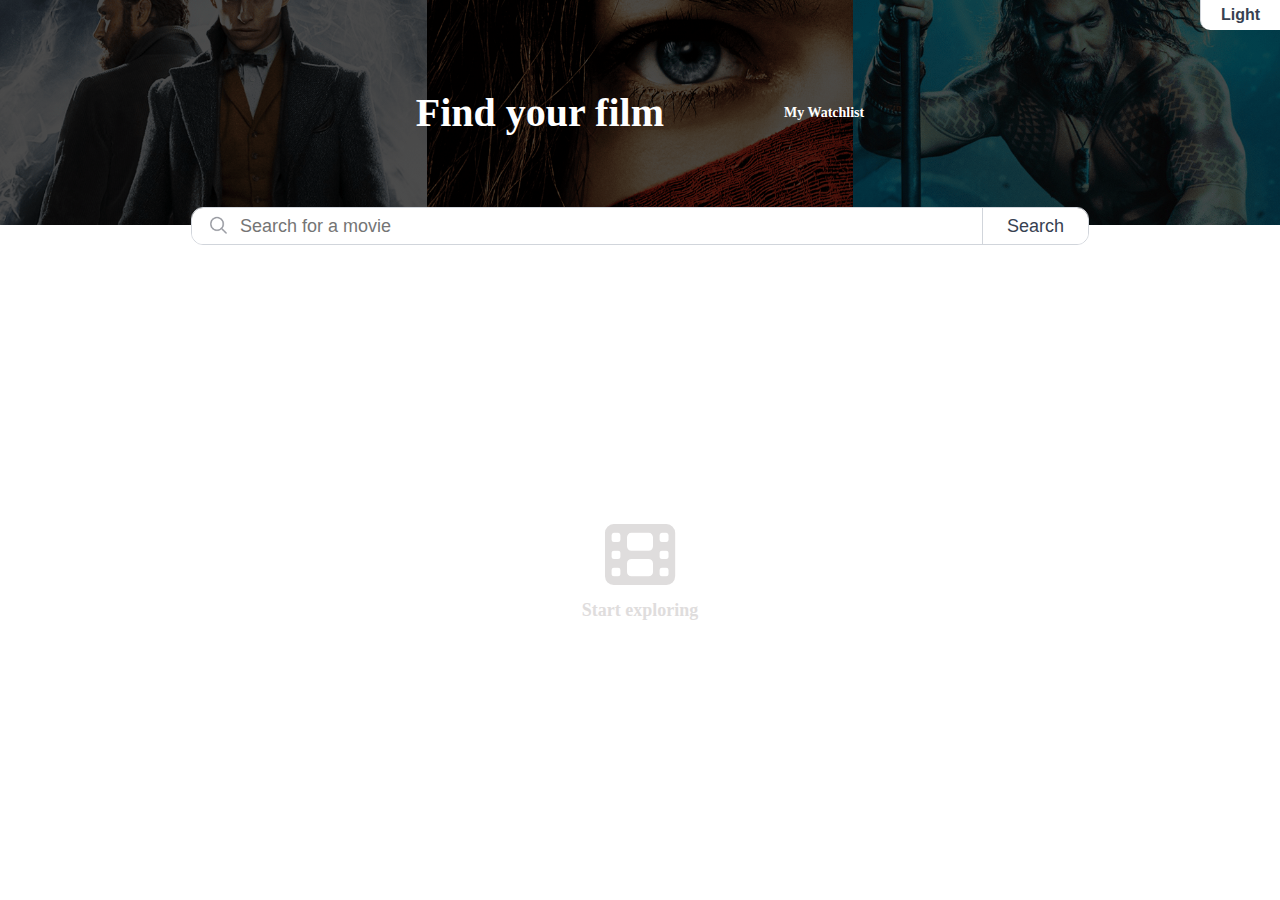
<file: index.html>
<!doctype html>
<html lang='en'>
    <head>
        <meta charset="UTF-8">
        <meta name="viewport" content="width=device-width, initial-scale=1.0">
        <title>Movie Watchlist</title>
        <link rel="stylesheet" href="https://cdnjs.cloudflare.com/ajax/libs/font-awesome/6.5.0/css/all.min.css">
        <link rel="stylesheet" href="index.css">
    </head>
    <body id="body">
        <header>
            <nav>
                <button type="toggle" class="theme-toggle" id="theme-toggle">Light</button>
                <h1>Find your film</h1>
                <a class="watchlist-link" id="watchlist-link" href="watchlist.html">My Watchlist</a>
            </nav>
        </header>
        <main>
            <div class="search-bar">
                <div class="search-input">
                    <label for="movie-search">
                        <img class="search-icon" src="images/search-icon.png">
                    </label>
                    <input id="movie-search" type="text" placeholder="Search for a movie">
                </div>
                <button id="search-btn" type="submit">Search</button>
            </div>
            <label for="movie-search" id="holder">
                <div class="hold">
                    <i class="fa-solid fa-film" id="explore"></i>
                    <h2>Start exploring</h2>
                </div>
            </label>
            <div class="movies-container" id="movies-container">
                <!-- Search result goes here -->
            </div>
        </main>
        <script src="index.js"></script>
    </body>
</html>
</file>
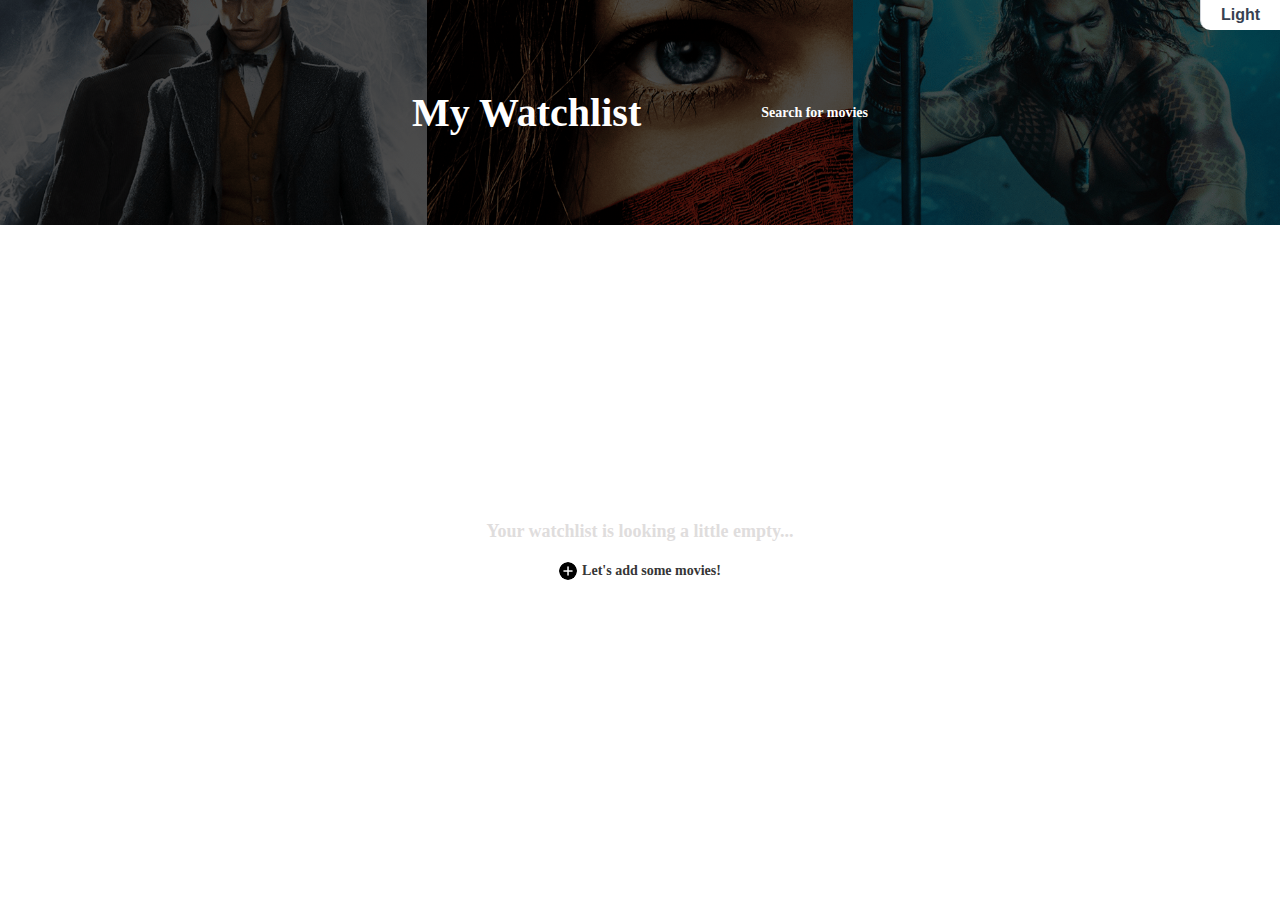
<file: watchlist.html>
<!doctype html>
<html lang='en'>
    <head>
        <meta charset="UTF-8">
        <meta name="viewport" content="width=device-width, initial-scale=1.0">
        <title>My Watchlist</title>
        <link rel="stylesheet" href="https://cdnjs.cloudflare.com/ajax/libs/font-awesome/6.5.0/css/all.min.css">
        <link rel="stylesheet" href="index.css">
    </head>
    <body id="body">
        <header>
            <nav>
                <button type="toggle" class="theme-toggle" id="theme-toggle">Light</button>
                <h1>My Watchlist</h1>
                <a class="watchlist-link" href="index.html">Search for movies</a>
            </nav>
        </header>
        <main>
            <div class="watchlist-container" id="watchlist-container">
                <!-- Watchlist goes here -->
            </div>
        </main>
        <script src="index.js"></script>
    </body>
</html>
</file>
<file: index.css>
@media (max-width: 700px) {
    html, body {
    margin: 0;
    padding: 0;
    height: 100%;
    }

    nav {
        display: flex;
        align-items: center;
        height: 200px;
        background: 
        linear-gradient(rgba(0,0,0,0.7), rgba(0,0,0,0.7)),
        url("images/movie-head.png");
        background-position: 50% 22%;
        background-size: cover;
        max-width: 700px;
    }

    .theme-toggle {
        position: absolute;
        margin: 0;
        left: auto;
        right: 0;
        bottom: auto;
        top: 0;
        width: 80px;
        height: 30px;
        font-size: 1rem;
        font-weight: 700;
        border-radius: 0 0 0 10px;
        padding-left: 1.25rem;
    }

    .dark-mode {
        background-color: #121212;
    }

    h1 {
        font-weight: 800;
        font-size: 2.5rem;
        color: #ffffff;
        margin-right: auto;
        margin-left: 40px
    }

    .watchlist-link {
        font-weight: 700;
        font-size: 0.875rem;
        color: #ffffff;
        margin-left: auto;
        margin-right: 40px;
        text-decoration: none;
    }

    main {
        margin: 0;
        padding: 0;
        display: flex;
        flex-direction: column;
    }

    .search-bar {
        display: flex;
        height: 36px;
        width: 500px;
        margin: -18px auto 0 auto;
        border: 1px solid #D1D5DB;
        border-radius: 12px;
        overflow: hidden;
    }

    .search-input {
        display: flex;
        align-items: center;
        flex: 1;
        padding: 12px 16px;
        background: #ffffff;
    }

    .search-input input {
        border: none;
        background: transparent;
        outline: none;
        flex: 1;
        font-size: 18px;
    }

    .search-icon {
        margin-right: 10px;
        width: 20px;
    }

    button {
        padding: 0 24px;
        border: none;
        border-left: 1px solid #D1D5DB;
        background: #ffffff;
        font-size: 18px;
        color: #374151;
        cursor: pointer;
    }

    .movies-container {
        margin: 0 auto;
        padding: 0;
    }

    .hold {
        display: flex;
        flex-direction: column;
        justify-content: center;
        align-items: center;
        height: calc(100vh - 250px);
        gap: 10px;
    }

    i {
        margin: 0;
        font-size: 4.375rem;
        color: #DFDDDD;
    }

    h2 {
        margin: 0;
        font-weight: 700;
        color: #DFDDDD;
        font-size: 1.125rem;
    }
    /* Movies */
    .movie {
        margin: 0;
        padding: 20px 0;
        display: flex;
        flex-direction: row;
        align-items: center;
        border-bottom: 1px solid #E5E7EB;
        font-size: 0.75rem;
        font-weight: 400;
        color: #111827;
        gap: 1.25rem;
        width: 500px;
    }

    .poster {
        width: 7rem;
        aspect-ratio: 5/7;
    }

    .description {
        display: flex;
        flex-direction: column;
    }

    .desc-top{
        display: flex;
        flex-direction: row;
        align-items: center;
        gap: 10px;
    }

    .title {
        color: #000000;
        font-weight: 500;
        font-size: 18px;
    }

    .desc-mid {
        display: flex;
        flex-direction: row;
        align-items: center;
        gap: 15px;
    }

    .add-movie {
        display: flex;
        align-items: center;
        background: transparent;
        border: none;
        font-size: 12px;
        padding: 0;
        gap: 2px;
    }

    .desc-end {
        display: flex;
        flex-direction: row;
        align-items: center;
        color: #6B7280;
    }


    /* WATCHLIST CSS */
    .watchlist-container {
        display: flex;
        flex-direction: column;
        margin: 0 auto;
    }
    .empty {
        margin: 0;
        font-weight: 700;
        font-size: 1.125rem;
    }

    .watchlist-inner {
        display: flex;
        flex-direction: column;
        align-items: center;
        justify-content: center;
        height: calc(100vh - 250px);
        color: red;
        gap: 20px;
    }

    .watchlist-inner a {
        color: #363636;
        font-weight: 700;
        font-size: 14px;
        text-decoration: none;
    }

    .add-container {
        display: flex;
        align-items: center;
        gap: 5px;
    }

    .add-icon {
        width: 1.125rem;
        height: 1.125rem;
        border-radius: 50%;
    }
}

/* Desktop */
@media (min-width: 701px) {
     html, body {
        margin: 0;
        padding: 0;
        height: 100%;
    }

    nav {
        display: flex;
        align-items: center;
        justify-content: center;
        width: 100%;
        height: 25vh;
        background: 
        linear-gradient(rgba(0,0,0,0.7), rgba(0,0,0,0.7)),
        url("images/movie-head.png");
        background-position: 50% 22%;
        background-size: cover;
        gap: 120px;
    }

    .theme-toggle {
        position: absolute;
        margin: 0;
        left: auto;
        right: 0;
        bottom: auto;
        top: 0;
        width: 80px;
        height: 30px;
        font-size: 1rem;
        font-weight: 700;
        border-radius: 0 0 0 10px;
        padding-left: 1.25rem;
    }

    .dark-mode {
        background-color: #121212;
    }

    h1 {
        font-weight: 800;
        font-size: 2.5rem;
        color: #ffffff;
    }

    .watchlist-link {
        font-weight: 700;
        font-size: 0.875rem;
        color: #ffffff;
        text-decoration: none;
    }

    main {
        margin: 0;
        padding: 0;
        display: flex;
        flex-direction: column;
    }

    .search-bar {
        display: flex;
        height: 36px;
        width: 70vw;
        margin: -18px auto 0 auto;
        border: 1px solid #D1D5DB;
        border-radius: 12px;
        overflow: hidden;
    }

    .search-input {
        display: flex;
        align-items: center;
        flex: 1;
        padding: 12px 16px;
        background: #ffffff;
    }

    .search-input input {
        border: none;
        background: transparent;
        outline: none;
        flex: 1;
        font-size: 18px;
    }

    .search-icon {
        margin-right: 10px;
        width: 20px;
    }

    button {
        padding: 0 24px;
        border: none;
        border-left: 1px solid #D1D5DB;
        background: #ffffff;
        font-size: 18px;
        color: #374151;
        cursor: pointer;
    }

    .movies-container {
        display: grid;
        grid-template-columns: repeat(2, 1fr);
        margin: 0 auto;
        padding: 0;
        flex: 2;
    }

    .hold {
        display: flex;
        flex-direction: column;
        justify-content: center;
        align-items: center;
        height: calc(100vh - 250px);
        gap: 10px;
    }

    i {
        margin: 0;
        font-size: 4.375rem;
        color: #DFDDDD;
    }

    h2 {
        margin: 0;
        font-weight: 700;
        color: #DFDDDD;
        font-size: 1.125rem;
    }
    /* Movies */
    .movie {
        margin-top: 30px;
        margin-left: 10px;
        padding: 20px 0;
        display: flex;
        flex-direction: row;
        align-items: center;
        border-bottom: 1px solid #E5E7EB;
        font-size: 0.75rem;
        font-weight: 400;
        color: #111827;
        gap: 1.25rem;
        width: 500px;
    }

    .poster {
        width: 7rem;
        aspect-ratio: 5/7;
    }

    .description {
        display: flex;
        flex-direction: column;
    }

    .desc-top{
        display: flex;
        flex-direction: row;
        align-items: center;
        gap: 10px;
    }

    .title {
        color: #000000;
        font-weight: 500;
        font-size: 18px;
    }

    .desc-mid {
        display: flex;
        flex-direction: row;
        align-items: center;
        gap: 15px;
    }

    .add-movie {
        display: flex;
        align-items: center;
        background: transparent;
        border: none;
        font-size: 12px;
        padding: 0;
        gap: 2px;
    }

    .desc-end {
        display: flex;
        flex-direction: row;
        align-items: center;
        color: #6B7280;
    }


    /* WATCHLIST CSS */
    .watchlist-container {
        display: grid;
        grid-template-columns: repeat(2, 1fr);
        margin: 0 auto;
    }
    
    .empty {
        margin: 0;
        font-weight: 700;
        font-size: 1.125rem;
    }

    .watchlist-inner {
        grid-column: 1 / -1;
        display: flex;
        flex-direction: column;
        align-items: center;
        justify-content: center;
        height: calc(100vh - 250px);
        gap: 20px;
    }

    .watchlist-inner a {
        color: #363636;
        font-weight: 700;
        font-size: 14px;
        text-decoration: none;
    }

    .add-container {
        display: flex;
        align-items: center;
        gap: 5px;
    }

    .add-icon {
        width: 1.125rem;
        height: 1.125rem;
        border-radius: 50%;
    }
}
</file>
